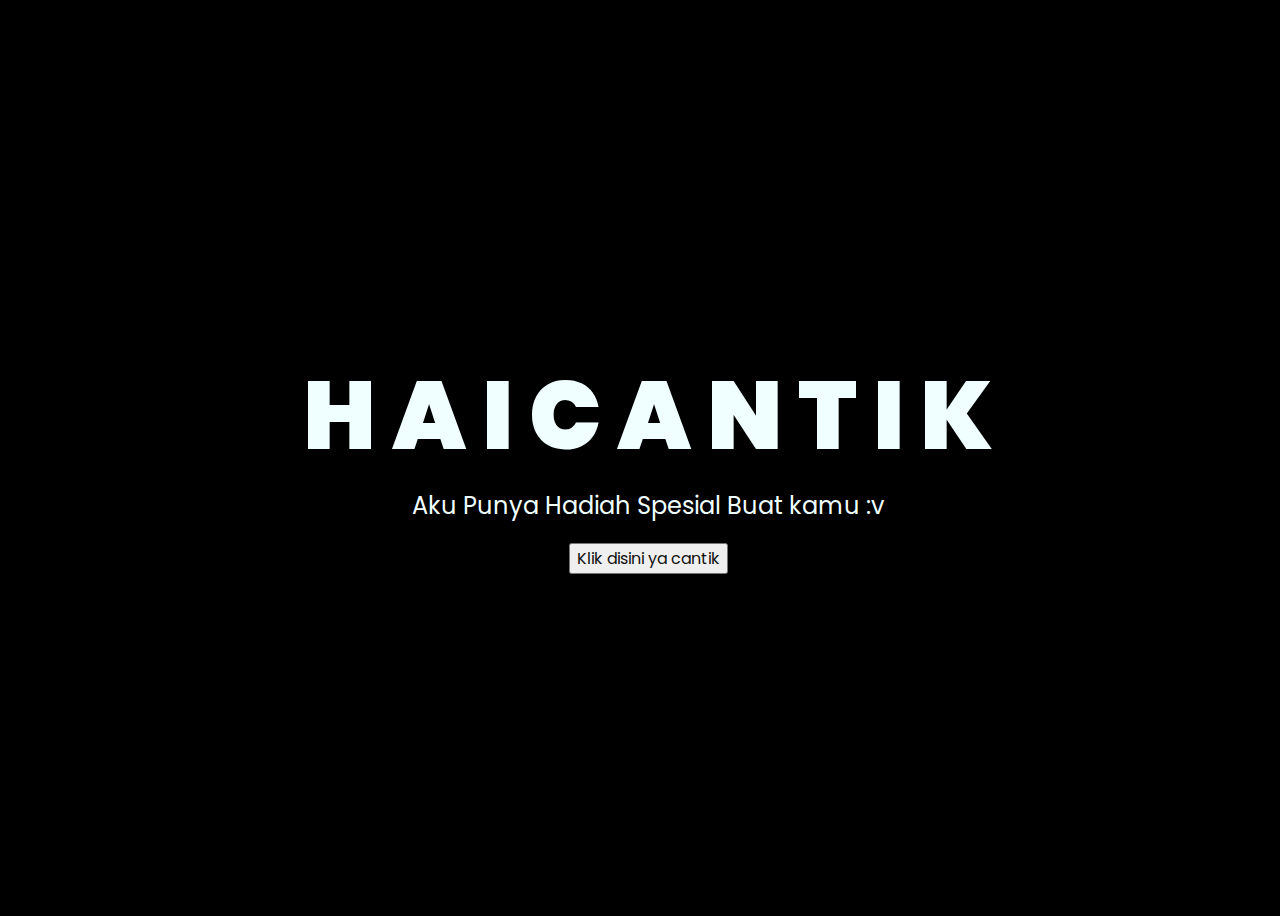
<file: index.html>
<!DOCTYPE html>
<html lang="en">
<head>
    <meta charset="UTF-8">
    <meta http-equiv="X-UA-Compatible" content="IE=edge">
    <meta name="viewport" content="width=device-width, initial-scale=1.0">
    <link rel="stylesheet" href="css/style.css">
    <link rel="icon" href="img/Bunga.jpg" type="image/x-icon">
    <title>Bunga buat kamu</title>
</head>
<body>
    <div class="greetings">
    <!-- silahkan menambah kata sesuai keinginan dengan <span>text...</span -->
    <span>H</span>
    <span>A</span>
    <span>I</span>
    <span>C</span>
    <span>A</span>
    <span>N</span>
    <span>T</span>
    <span>I</span>
    <span>K</span>
    </div>
    <div class="description">
        <span>Aku Punya Hadiah Spesial Buat kamu :v</span>
    </div>
    <div class="button">
        <button>
            <a href="flower.html">Klik disini ya cantik</a>
        </button>
        
    </div>
</body>
</html>
</file>
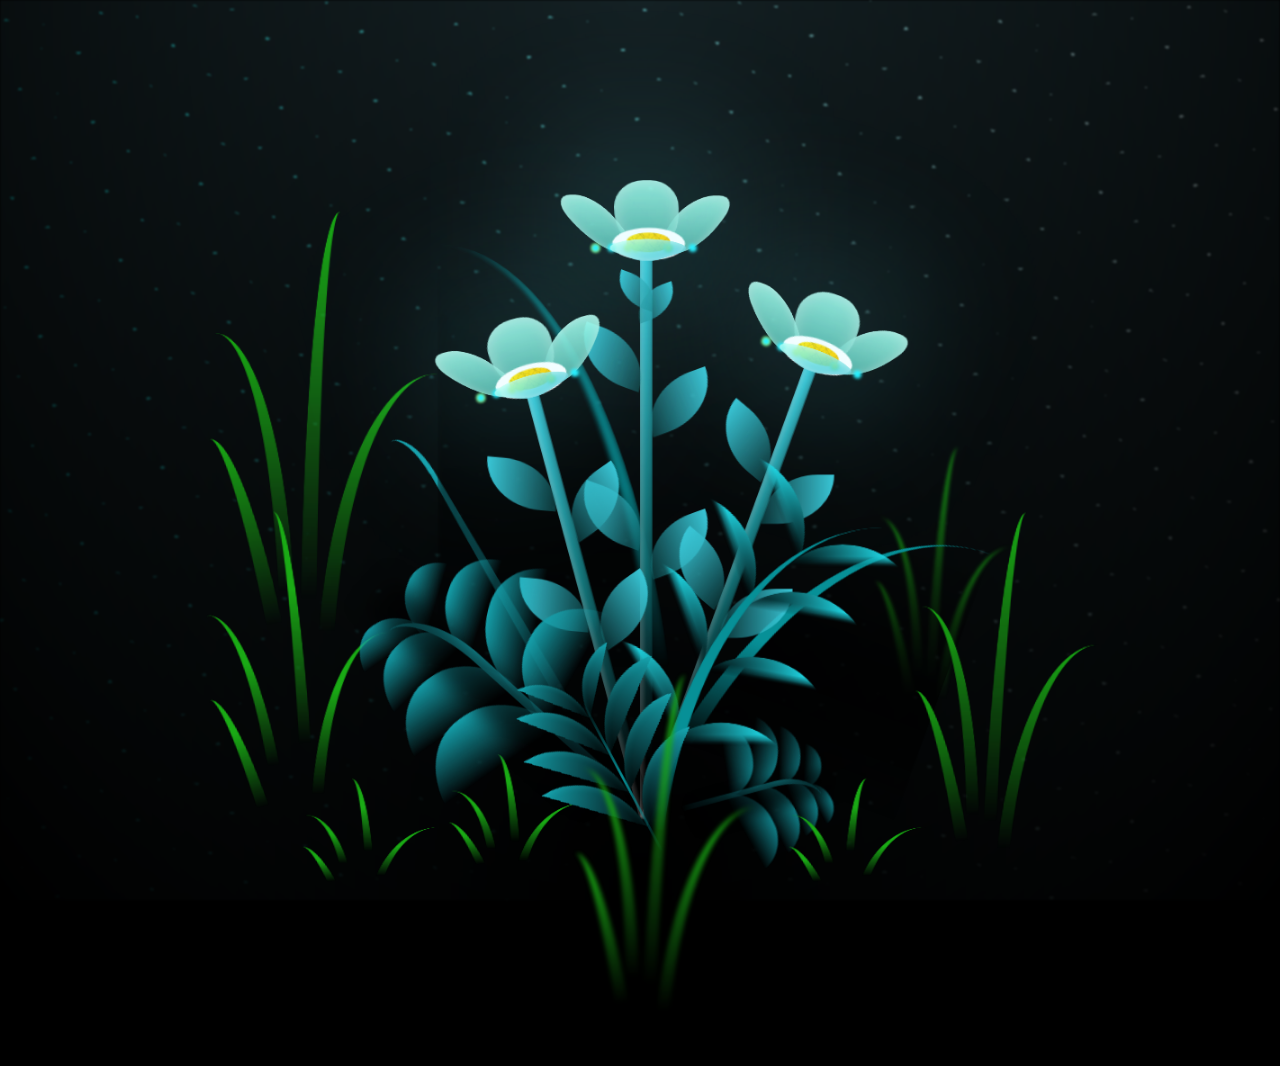
<file: flower.html>
<!DOCTYPE html>
<html lang="en">
<head>
    <meta charset="UTF-8">
    <meta http-equiv="X-UA-Compatible" content="IE=edge">
    <meta name="viewport" content="width=device-width, initial-scale=1.0">
    <link rel="stylesheet" href="css/main.css">
    <link rel="icon" href="bunga inu/Bunga.jpg" type="image/x-icon">
    <title>Bunga buat kamu</title>
</head>
<body class="container">
    <div class="night"></div>
    <div class="flowers">
      <div class="flower flower--1">
        <div class="flower__leafs flower__leafs--1">
          <div class="flower__leaf flower__leaf--1"></div>
          <div class="flower__leaf flower__leaf--2"></div>
          <div class="flower__leaf flower__leaf--3"></div>
          <div class="flower__leaf flower__leaf--4"></div>
          <div class="flower__white-circle"></div>
  
          <div class="flower__light flower__light--1"></div>
          <div class="flower__light flower__light--2"></div>
          <div class="flower__light flower__light--3"></div>
          <div class="flower__light flower__light--4"></div>
          <div class="flower__light flower__light--5"></div>
          <div class="flower__light flower__light--6"></div>
          <div class="flower__light flower__light--7"></div>
          <div class="flower__light flower__light--8"></div>
  
        </div>
        <div class="flower__line">
          <div class="flower__line__leaf flower__line__leaf--1"></div>
          <div class="flower__line__leaf flower__line__leaf--2"></div>
          <div class="flower__line__leaf flower__line__leaf--3"></div>
          <div class="flower__line__leaf flower__line__leaf--4"></div>
          <div class="flower__line__leaf flower__line__leaf--5"></div>
          <div class="flower__line__leaf flower__line__leaf--6"></div>
        </div>
      </div>
  
      <div class="flower flower--2">
        <div class="flower__leafs flower__leafs--2">
          <div class="flower__leaf flower__leaf--1"></div>
          <div class="flower__leaf flower__leaf--2"></div>
          <div class="flower__leaf flower__leaf--3"></div>
          <div class="flower__leaf flower__leaf--4"></div>
          <div class="flower__white-circle"></div>
  
          <div class="flower__light flower__light--1"></div>
          <div class="flower__light flower__light--2"></div>
          <div class="flower__light flower__light--3"></div>
          <div class="flower__light flower__light--4"></div>
          <div class="flower__light flower__light--5"></div>
          <div class="flower__light flower__light--6"></div>
          <div class="flower__light flower__light--7"></div>
          <div class="flower__light flower__light--8"></div>
  
        </div>
        <div class="flower__line">
          <div class="flower__line__leaf flower__line__leaf--1"></div>
          <div class="flower__line__leaf flower__line__leaf--2"></div>
          <div class="flower__line__leaf flower__line__leaf--3"></div>
          <div class="flower__line__leaf flower__line__leaf--4"></div>
        </div>
      </div>
  
      <div class="flower flower--3">
        <div class="flower__leafs flower__leafs--3">
          <div class="flower__leaf flower__leaf--1"></div>
          <div class="flower__leaf flower__leaf--2"></div>
          <div class="flower__leaf flower__leaf--3"></div>
          <div class="flower__leaf flower__leaf--4"></div>
          <div class="flower__white-circle"></div>
  
          <div class="flower__light flower__light--1"></div>
          <div class="flower__light flower__light--2"></div>
          <div class="flower__light flower__light--3"></div>
          <div class="flower__light flower__light--4"></div>
          <div class="flower__light flower__light--5"></div>
          <div class="flower__light flower__light--6"></div>
          <div class="flower__light flower__light--7"></div>
          <div class="flower__light flower__light--8"></div>
  
        </div>
        <div class="flower__line">
          <div class="flower__line__leaf flower__line__leaf--1"></div>
          <div class="flower__line__leaf flower__line__leaf--2"></div>
          <div class="flower__line__leaf flower__line__leaf--3"></div>
          <div class="flower__line__leaf flower__line__leaf--4"></div>
        </div>
      </div>
  
      <div class="grow-ans" style="--d:1.2s">
        <div class="flower__g-long">
          <div class="flower__g-long__top"></div>
          <div class="flower__g-long__bottom"></div>
        </div>
      </div>
  
      <div class="growing-grass">
        <div class="flower__grass flower__grass--1">
          <div class="flower__grass--top"></div>
          <div class="flower__grass--bottom"></div>
          <div class="flower__grass__leaf flower__grass__leaf--1"></div>
          <div class="flower__grass__leaf flower__grass__leaf--2"></div>
          <div class="flower__grass__leaf flower__grass__leaf--3"></div>
          <div class="flower__grass__leaf flower__grass__leaf--4"></div>
          <div class="flower__grass__leaf flower__grass__leaf--5"></div>
          <div class="flower__grass__leaf flower__grass__leaf--6"></div>
          <div class="flower__grass__leaf flower__grass__leaf--7"></div>
          <div class="flower__grass__leaf flower__grass__leaf--8"></div>
          <div class="flower__grass__overlay"></div>
        </div>
      </div>
  
      <div class="growing-grass">
        <div class="flower__grass flower__grass--2">
          <div class="flower__grass--top"></div>
          <div class="flower__grass--bottom"></div>
          <div class="flower__grass__leaf flower__grass__leaf--1"></div>
          <div class="flower__grass__leaf flower__grass__leaf--2"></div>
          <div class="flower__grass__leaf flower__grass__leaf--3"></div>
          <div class="flower__grass__leaf flower__grass__leaf--4"></div>
          <div class="flower__grass__leaf flower__grass__leaf--5"></div>
          <div class="flower__grass__leaf flower__grass__leaf--6"></div>
          <div class="flower__grass__leaf flower__grass__leaf--7"></div>
          <div class="flower__grass__leaf flower__grass__leaf--8"></div>
          <div class="flower__grass__overlay"></div>
        </div>
      </div>
  
      <div class="grow-ans" style="--d:2.4s">
        <div class="flower__g-right flower__g-right--1">
          <div class="leaf"></div>
        </div>
      </div>
  
      <div class="grow-ans" style="--d:2.8s">
        <div class="flower__g-right flower__g-right--2">
          <div class="leaf"></div>
        </div>
      </div>
  
      <div class="grow-ans" style="--d:2.8s">
        <div class="flower__g-front">
          <div class="flower__g-front__leaf-wrapper flower__g-front__leaf-wrapper--1">
            <div class="flower__g-front__leaf"></div>
          </div>
          <div class="flower__g-front__leaf-wrapper flower__g-front__leaf-wrapper--2">
            <div class="flower__g-front__leaf"></div>
          </div>
          <div class="flower__g-front__leaf-wrapper flower__g-front__leaf-wrapper--3">
            <div class="flower__g-front__leaf"></div>
          </div>
          <div class="flower__g-front__leaf-wrapper flower__g-front__leaf-wrapper--4">
            <div class="flower__g-front__leaf"></div>
          </div>
          <div class="flower__g-front__leaf-wrapper flower__g-front__leaf-wrapper--5">
            <div class="flower__g-front__leaf"></div>
          </div>
          <div class="flower__g-front__leaf-wrapper flower__g-front__leaf-wrapper--6">
            <div class="flower__g-front__leaf"></div>
          </div>
          <div class="flower__g-front__leaf-wrapper flower__g-front__leaf-wrapper--7">
            <div class="flower__g-front__leaf"></div>
          </div>
          <div class="flower__g-front__leaf-wrapper flower__g-front__leaf-wrapper--8">
            <div class="flower__g-front__leaf"></div>
          </div>
          <div class="flower__g-front__line"></div>
        </div>
      </div>
  
      <div class="grow-ans" style="--d:3.2s">
        <div class="flower__g-fr">
          <div class="leaf"></div>
          <div class="flower__g-fr__leaf flower__g-fr__leaf--1"></div>
          <div class="flower__g-fr__leaf flower__g-fr__leaf--2"></div>
          <div class="flower__g-fr__leaf flower__g-fr__leaf--3"></div>
          <div class="flower__g-fr__leaf flower__g-fr__leaf--4"></div>
          <div class="flower__g-fr__leaf flower__g-fr__leaf--5"></div>
          <div class="flower__g-fr__leaf flower__g-fr__leaf--6"></div>
          <div class="flower__g-fr__leaf flower__g-fr__leaf--7"></div>
          <div class="flower__g-fr__leaf flower__g-fr__leaf--8"></div>
        </div>
      </div>
  
      <div class="long-g long-g--0">
        <div class="grow-ans" style="--d:3s">
          <div class="leaf leaf--0"></div>
        </div>
        <div class="grow-ans" style="--d:2.2s">
          <div class="leaf leaf--1"></div>
        </div>
        <div class="grow-ans" style="--d:3.4s">
          <div class="leaf leaf--2"></div>
        </div>
        <div class="grow-ans" style="--d:3.6s">
          <div class="leaf leaf--3"></div>
        </div>
      </div>
  
      <div class="long-g long-g--1">
        <div class="grow-ans" style="--d:3.6s">
          <div class="leaf leaf--0"></div>
        </div>
        <div class="grow-ans" style="--d:3.8s">
          <div class="leaf leaf--1"></div>
        </div>
        <div class="grow-ans" style="--d:4s">
          <div class="leaf leaf--2"></div>
        </div>
        <div class="grow-ans" style="--d:4.2s">
          <div class="leaf leaf--3"></div>
        </div>
      </div>
  
      <div class="long-g long-g--2">
        <div class="grow-ans" style="--d:4s">
          <div class="leaf leaf--0"></div>
        </div>
        <div class="grow-ans" style="--d:4.2s">
          <div class="leaf leaf--1"></div>
        </div>
        <div class="grow-ans" style="--d:4.4s">
          <div class="leaf leaf--2"></div>
        </div>
        <div class="grow-ans" style="--d:4.6s">
          <div class="leaf leaf--3"></div>
        </div>
      </div>
  
      <div class="long-g long-g--3">
        <div class="grow-ans" style="--d:4s">
          <div class="leaf leaf--0"></div>
        </div>
        <div class="grow-ans" style="--d:4.2s">
          <div class="leaf leaf--1"></div>
        </div>
        <div class="grow-ans" style="--d:3s">
          <div class="leaf leaf--2"></div>
        </div>
        <div class="grow-ans" style="--d:3.6s">
          <div class="leaf leaf--3"></div>
        </div>
      </div>
  
      <div class="long-g long-g--4">
        <div class="grow-ans" style="--d:4s">
          <div class="leaf leaf--0"></div>
        </div>
        <div class="grow-ans" style="--d:4.2s">
          <div class="leaf leaf--1"></div>
        </div>
        <div class="grow-ans" style="--d:3s">
          <div class="leaf leaf--2"></div>
        </div>
        <div class="grow-ans" style="--d:3.6s">
          <div class="leaf leaf--3"></div>
        </div>
      </div>
  
      <div class="long-g long-g--5">
        <div class="grow-ans" style="--d:4s">
          <div class="leaf leaf--0"></div>
        </div>
        <div class="grow-ans" style="--d:4.2s">
          <div class="leaf leaf--1"></div>
        </div>
        <div class="grow-ans" style="--d:3s">
          <div class="leaf leaf--2"></div>
        </div>
        <div class="grow-ans" style="--d:3.6s">
          <div class="leaf leaf--3"></div>
        </div>
      </div>
  
      <div class="long-g long-g--6">
        <div class="grow-ans" style="--d:4.2s">
          <div class="leaf leaf--0"></div>
        </div>
        <div class="grow-ans" style="--d:4.4s">
          <div class="leaf leaf--1"></div>
        </div>
        <div class="grow-ans" style="--d:4.6s">
          <div class="leaf leaf--2"></div>
        </div>
        <div class="grow-ans" style="--d:4.8s">
          <div class="leaf leaf--3"></div>
        </div>
      </div>

      <div class="long-g long-g--7">
        <div class="grow-ans" style="--d:3s">
          <div class="leaf leaf--0"></div>
        </div>
        <div class="grow-ans" style="--d:3.2s">
          <div class="leaf leaf--1"></div>
        </div>
        <div class="grow-ans" style="--d:3.5s">
          <div class="leaf leaf--2"></div>
        </div>
        <div class="grow-ans" style="--d:3.6s">
          <div class="leaf leaf--3"></div>
        </div>
      </div>
    </div>
  <script src="main.js"></script>
</body>
</html>
</file>
<file: css/style.css>
@import url('https://fonts.googleapis.com/css2?family=Poppins:ital,wght@0,500;1,900&display=swap');
*{
    font-family: 'Poppins',cursive;
}
body{
    color: azure;
    width: 100%;
    height: 100vh;
    display: flex;
    flex-direction: column;
    align-items: center;
    justify-content: center;
    background-color: black;
}
.greetings{
    font-size: 6rem;
    font-weight: 900;
}
.greetings > span{
    animation: glow 2.5s ease-in-out infinite;
}
@keyframes glow{
    0%, 100%{
        color: #fff;
        text-shadow: 0 0 12px #39c6d6, 0 0 50px #39c6d6, 0 0 100px #39c6d6;
    }
    10%, 90%{
        color: #111;
        text-shadow: none;
    }
}
.greetings > span:nth-child(2){
    animation-delay: .2s ;
}
.greetings > span:nth-child(3){
    animation-delay: .4s ;
}
.greetings > span:nth-child(4){
    animation-delay: .6s;
}
.greetings > span:nth-child(5){
    animation-delay: .8s;
}

.description{
    font-size: 1.5rem;
    margin-bottom: 20px;
}

.button a{
    text-decoration: none;
    font-size: 1rem;
    color: #111;
}

@media screen and (max-width:574px){
    .greetings{
        display: block;
        font-size: 3rem;
        font-weight: 500;
        text-align: center;
    }
    .description{
        font-size: 1rem;
    }
    
    .button a{
        font-size: .5rem;
    }
}
</file>
<file: css/main.css>
*,
*::after,
*::before {
  padding: 0;
  margin: 0;
  box-sizing: border-box;
}

:root {
  --dark-color: #000;
}

body {
  display: flex;
  align-items: flex-end;
  justify-content: center;
  min-height: 100vh;
  background-color: var(--dark-color);
  overflow: hidden;
  perspective: 1000px;
}

.night {
  position: fixed;
  left: 50%;
  top: 0;
  transform: translateX(-50%);
  width: 100%;
  height: 100%;
  filter: blur(0.1vmin);
  background-image: radial-gradient(ellipse at top, transparent 0%, var(--dark-color)), radial-gradient(ellipse at bottom, var(--dark-color), rgba(145, 233, 255, 0.2)), repeating-linear-gradient(220deg, rgb(0, 0, 0) 0px, rgb(0, 0, 0) 19px, transparent 19px, transparent 22px), repeating-linear-gradient(189deg, rgb(0, 0, 0) 0px, rgb(0, 0, 0) 19px, transparent 19px, transparent 22px), repeating-linear-gradient(148deg, rgb(0, 0, 0) 0px, rgb(0, 0, 0) 19px, transparent 19px, transparent 22px), linear-gradient(90deg, rgb(0, 255, 250), rgb(240, 240, 240));
}

.flowers {
  position: relative;
  transform: scale(0.9);
}

.flower {
  position: absolute;
  bottom: 10vmin;
  transform-origin: bottom center;
  z-index: 10;
  --fl-speed: 0.8s;
}
.flower--1 {
  -webkit-animation: moving-flower-1 4s linear infinite;
          animation: moving-flower-1 4s linear infinite;
}
.flower--1 .flower__line {
  height: 70vmin;
  -webkit-animation-delay: 0.3s;
          animation-delay: 0.3s;
}
.flower--1 .flower__line__leaf--1 {
  -webkit-animation: blooming-leaf-right var(--fl-speed) 1.6s backwards;
          animation: blooming-leaf-right var(--fl-speed) 1.6s backwards;
}
.flower--1 .flower__line__leaf--2 {
  -webkit-animation: blooming-leaf-right var(--fl-speed) 1.4s backwards;
          animation: blooming-leaf-right var(--fl-speed) 1.4s backwards;
}
.flower--1 .flower__line__leaf--3 {
  -webkit-animation: blooming-leaf-left var(--fl-speed) 1.2s backwards;
          animation: blooming-leaf-left var(--fl-speed) 1.2s backwards;
}
.flower--1 .flower__line__leaf--4 {
  -webkit-animation: blooming-leaf-left var(--fl-speed) 1s backwards;
          animation: blooming-leaf-left var(--fl-speed) 1s backwards;
}
.flower--1 .flower__line__leaf--5 {
  -webkit-animation: blooming-leaf-right var(--fl-speed) 1.8s backwards;
          animation: blooming-leaf-right var(--fl-speed) 1.8s backwards;
}
.flower--1 .flower__line__leaf--6 {
  -webkit-animation: blooming-leaf-left var(--fl-speed) 2s backwards;
          animation: blooming-leaf-left var(--fl-speed) 2s backwards;
}
.flower--2 {
  left: 50%;
  transform: rotate(20deg);
  -webkit-animation: moving-flower-2 4s linear infinite;
          animation: moving-flower-2 4s linear infinite;
}
.flower--2 .flower__line {
  height: 60vmin;
  -webkit-animation-delay: 0.6s;
          animation-delay: 0.6s;
}
.flower--2 .flower__line__leaf--1 {
  -webkit-animation: blooming-leaf-right var(--fl-speed) 1.9s backwards;
          animation: blooming-leaf-right var(--fl-speed) 1.9s backwards;
}
.flower--2 .flower__line__leaf--2 {
  -webkit-animation: blooming-leaf-right var(--fl-speed) 1.7s backwards;
          animation: blooming-leaf-right var(--fl-speed) 1.7s backwards;
}
.flower--2 .flower__line__leaf--3 {
  -webkit-animation: blooming-leaf-left var(--fl-speed) 1.5s backwards;
          animation: blooming-leaf-left var(--fl-speed) 1.5s backwards;
}
.flower--2 .flower__line__leaf--4 {
  -webkit-animation: blooming-leaf-left var(--fl-speed) 1.3s backwards;
          animation: blooming-leaf-left var(--fl-speed) 1.3s backwards;
}
.flower--3 {
  left: 50%;
  transform: rotate(-15deg);
  -webkit-animation: moving-flower-3 4s linear infinite;
          animation: moving-flower-3 4s linear infinite;
}
.flower--3 .flower__line {
  -webkit-animation-delay: 0.9s;
          animation-delay: 0.9s;
}
.flower--3 .flower__line__leaf--1 {
  -webkit-animation: blooming-leaf-right var(--fl-speed) 2.5s backwards;
          animation: blooming-leaf-right var(--fl-speed) 2.5s backwards;
}
.flower--3 .flower__line__leaf--2 {
  -webkit-animation: blooming-leaf-right var(--fl-speed) 2.3s backwards;
          animation: blooming-leaf-right var(--fl-speed) 2.3s backwards;
}
.flower--3 .flower__line__leaf--3 {
  -webkit-animation: blooming-leaf-left var(--fl-speed) 2.1s backwards;
          animation: blooming-leaf-left var(--fl-speed) 2.1s backwards;
}
.flower--3 .flower__line__leaf--4 {
  -webkit-animation: blooming-leaf-left var(--fl-speed) 1.9s backwards;
          animation: blooming-leaf-left var(--fl-speed) 1.9s backwards;
}
.flower__leafs {
  position: relative;
  -webkit-animation: blooming-flower 2s backwards;
          animation: blooming-flower 2s backwards;
}
.flower__leafs--1 {
  -webkit-animation-delay: 1.1s;
          animation-delay: 1.1s;
}
.flower__leafs--2 {
  -webkit-animation-delay: 1.4s;
          animation-delay: 1.4s;
}
.flower__leafs--3 {
  -webkit-animation-delay: 1.7s;
          animation-delay: 1.7s;
}
.flower__leafs::after {
  content: "";
  position: absolute;
  left: 0;
  top: 0;
  transform: translate(-50%, -100%);
  width: 8vmin;
  height: 8vmin;
  background-color: #6bf0ff;
  filter: blur(10vmin);
}
.flower__leaf {
  position: absolute;
  bottom: 0;
  left: 50%;
  width: 8vmin;
  height: 11vmin;
  border-radius: 51% 49% 47% 53%/44% 45% 55% 69%;
  background-color: #a7ffee;
  background-image: linear-gradient(to top, #54b8aa, #a7ffee);
  transform-origin: bottom center;
  opacity: 0.9;
  box-shadow: inset 0 0 2vmin rgba(255, 255, 255, 0.5);
}
.flower__leaf--1 {
  transform: translate(-10%, 1%) rotateY(40deg) rotateX(-50deg);
}
.flower__leaf--2 {
  transform: translate(-50%, -4%) rotateX(40deg);
}
.flower__leaf--3 {
  transform: translate(-90%, 0%) rotateY(45deg) rotateX(50deg);
}
.flower__leaf--4 {
  width: 8vmin;
  height: 8vmin;
  transform-origin: bottom left;
  border-radius: 4vmin 10vmin 4vmin 4vmin;
  transform: translate(0%, 18%) rotateX(70deg) rotate(-43deg);
  background-image: linear-gradient(to top, #39c6d6, #a7ffee);
  z-index: 1;
  opacity: 0.8;
}
.flower__white-circle {
  position: absolute;
  left: -3.5vmin;
  top: -3vmin;
  width: 9vmin;
  height: 4vmin;
  border-radius: 50%;
  background-color: #fff;
}
.flower__white-circle::after {
  content: "";
  position: absolute;
  left: 50%;
  top: 45%;
  transform: translate(-50%, -50%);
  width: 60%;
  height: 60%;
  border-radius: inherit;
  background-image: repeating-linear-gradient(135deg, rgba(0, 0, 0, 0.03) 0px, rgba(0, 0, 0, 0.03) 1px, transparent 1px, transparent 12px), repeating-linear-gradient(45deg, rgba(0, 0, 0, 0.03) 0px, rgba(0, 0, 0, 0.03) 1px, transparent 1px, transparent 12px), repeating-linear-gradient(67.5deg, rgba(0, 0, 0, 0.03) 0px, rgba(0, 0, 0, 0.03) 1px, transparent 1px, transparent 12px), repeating-linear-gradient(135deg, rgba(0, 0, 0, 0.03) 0px, rgba(0, 0, 0, 0.03) 1px, transparent 1px, transparent 12px), repeating-linear-gradient(45deg, rgba(0, 0, 0, 0.03) 0px, rgba(0, 0, 0, 0.03) 1px, transparent 1px, transparent 12px), repeating-linear-gradient(112.5deg, rgba(0, 0, 0, 0.03) 0px, rgba(0, 0, 0, 0.03) 1px, transparent 1px, transparent 12px), repeating-linear-gradient(112.5deg, rgba(0, 0, 0, 0.03) 0px, rgba(0, 0, 0, 0.03) 1px, transparent 1px, transparent 12px), repeating-linear-gradient(45deg, rgba(0, 0, 0, 0.03) 0px, rgba(0, 0, 0, 0.03) 1px, transparent 1px, transparent 12px), repeating-linear-gradient(22.5deg, rgba(0, 0, 0, 0.03) 0px, rgba(0, 0, 0, 0.03) 1px, transparent 1px, transparent 12px), repeating-linear-gradient(45deg, rgba(0, 0, 0, 0.03) 0px, rgba(0, 0, 0, 0.03) 1px, transparent 1px, transparent 12px), repeating-linear-gradient(22.5deg, rgba(0, 0, 0, 0.03) 0px, rgba(0, 0, 0, 0.03) 1px, transparent 1px, transparent 12px), repeating-linear-gradient(135deg, rgba(0, 0, 0, 0.03) 0px, rgba(0, 0, 0, 0.03) 1px, transparent 1px, transparent 12px), repeating-linear-gradient(157.5deg, rgba(0, 0, 0, 0.03) 0px, rgba(0, 0, 0, 0.03) 1px, transparent 1px, transparent 12px), repeating-linear-gradient(67.5deg, rgba(0, 0, 0, 0.03) 0px, rgba(0, 0, 0, 0.03) 1px, transparent 1px, transparent 12px), repeating-linear-gradient(67.5deg, rgba(0, 0, 0, 0.03) 0px, rgba(0, 0, 0, 0.03) 1px, transparent 1px, transparent 12px), linear-gradient(90deg, rgb(255, 235, 18), rgb(255, 206, 0));
}
.flower__line {
  height: 55vmin;
  width: 1.5vmin;
  background-image: linear-gradient(to left, rgba(0, 0, 0, 0.2), transparent, rgba(255, 255, 255, 0.2)), linear-gradient(to top, transparent 10%, #14757a, #39c6d6);
  box-shadow: inset 0 0 2px rgba(0, 0, 0, 0.5);
  -webkit-animation: grow-flower-tree 4s backwards;
          animation: grow-flower-tree 4s backwards;
}
.flower__line__leaf {
  --w: 7vmin;
  --h: calc(var(--w) + 2vmin);
  position: absolute;
  top: 20%;
  left: 90%;
  width: var(--w);
  height: var(--h);
  border-top-right-radius: var(--h);
  border-bottom-left-radius: var(--h);
  background-image: linear-gradient(to top, rgba(20, 117, 122, 0.4), #39c6d6);
}
.flower__line__leaf--1 {
  transform: rotate(70deg) rotateY(30deg);
}
.flower__line__leaf--2 {
  top: 45%;
  transform: rotate(70deg) rotateY(30deg);
}
.flower__line__leaf--3, .flower__line__leaf--4, .flower__line__leaf--6 {
  border-top-right-radius: 0;
  border-bottom-left-radius: 0;
  border-top-left-radius: var(--h);
  border-bottom-right-radius: var(--h);
  left: -460%;
  top: 12%;
  transform: rotate(-70deg) rotateY(30deg);
}
.flower__line__leaf--4 {
  top: 40%;
}
.flower__line__leaf--5 {
  top: 0;
  transform-origin: left;
  transform: rotate(70deg) rotateY(30deg) scale(0.6);
}
.flower__line__leaf--6 {
  top: -2%;
  left: -450%;
  transform-origin: right;
  transform: rotate(-70deg) rotateY(30deg) scale(0.6);
}
.flower__light {
  position: absolute;
  bottom: 0vmin;
  width: 1vmin;
  height: 1vmin;
  background-color: rgb(255, 251, 0);
  border-radius: 50%;
  filter: blur(0.2vmin);
  -webkit-animation: light-ans 4s linear infinite backwards;
          animation: light-ans 4s linear infinite backwards;
}
.flower__light:nth-child(odd) {
  background-color: #23f0ff;
}
.flower__light--1 {
  left: -2vmin;
  -webkit-animation-delay: 1s;
          animation-delay: 1s;
}
.flower__light--2 {
  left: 3vmin;
  -webkit-animation-delay: 0.5s;
          animation-delay: 0.5s;
}
.flower__light--3 {
  left: -6vmin;
  -webkit-animation-delay: 0.3s;
          animation-delay: 0.3s;
}
.flower__light--4 {
  left: 6vmin;
  -webkit-animation-delay: 0.9s;
          animation-delay: 0.9s;
}
.flower__light--5 {
  left: -1vmin;
  -webkit-animation-delay: 1.5s;
          animation-delay: 1.5s;
}
.flower__light--6 {
  left: -4vmin;
  -webkit-animation-delay: 3s;
          animation-delay: 3s;
}
.flower__light--7 {
  left: 3vmin;
  -webkit-animation-delay: 2s;
          animation-delay: 2s;
}
.flower__light--8 {
  left: -6vmin;
  -webkit-animation-delay: 3.5s;
          animation-delay: 3.5s;
}
.flower__grass {
  --c: #159faa;
  --line-w: 1.5vmin;
  position: absolute;
  bottom: 12vmin;
  left: -7vmin;
  display: flex;
  flex-direction: column;
  align-items: flex-end;
  z-index: 20;
  transform-origin: bottom center;
  transform: rotate(-48deg) rotateY(40deg);
}
.flower__grass--1 {
  -webkit-animation: moving-grass 2s linear infinite;
          animation: moving-grass 2s linear infinite;
}
.flower__grass--2 {
  left: 2vmin;
  bottom: 10vmin;
  transform: scale(0.5) rotate(75deg) rotateX(10deg) rotateY(-200deg);
  opacity: 0.8;
  z-index: 0;
  -webkit-animation: moving-grass--2 1.5s linear infinite;
          animation: moving-grass--2 1.5s linear infinite;
}
.flower__grass--top {
  width: 7vmin;
  height: 10vmin;
  border-top-right-radius: 100%;
  border-right: var(--line-w) solid var(--c);
  transform-origin: bottom center;
  transform: rotate(-2deg);
}
.flower__grass--bottom {
  margin-top: -2px;
  width: var(--line-w);
  height: 25vmin;
  background-image: linear-gradient(to top, transparent, var(--c));
}
.flower__grass__leaf {
  --size: 10vmin;
  position: absolute;
  width: calc(var(--size) * 2.1);
  height: var(--size);
  border-top-left-radius: var(--size);
  border-top-right-radius: var(--size);
  background-image: linear-gradient(to top, transparent, transparent 30%, var(--c));
  z-index: 100;
}
.flower__grass__leaf--1 {
  top: -6%;
  left: 30%;
  --size: 6vmin;
  transform: rotate(-20deg);
  -webkit-animation: growing-grass-ans--1 2s 2.6s backwards;
          animation: growing-grass-ans--1 2s 2.6s backwards;
}
@-webkit-keyframes growing-grass-ans--1 {
  0% {
    transform-origin: bottom left;
    transform: rotate(-20deg) scale(0);
  }
}
@keyframes growing-grass-ans--1 {
  0% {
    transform-origin: bottom left;
    transform: rotate(-20deg) scale(0);
  }
}
.flower__grass__leaf--2 {
  top: -5%;
  left: -110%;
  --size: 6vmin;
  transform: rotate(10deg);
  -webkit-animation: growing-grass-ans--2 2s 2.4s linear backwards;
          animation: growing-grass-ans--2 2s 2.4s linear backwards;
}
@-webkit-keyframes growing-grass-ans--2 {
  0% {
    transform-origin: bottom right;
    transform: rotate(10deg) scale(0);
  }
}
@keyframes growing-grass-ans--2 {
  0% {
    transform-origin: bottom right;
    transform: rotate(10deg) scale(0);
  }
}
.flower__grass__leaf--3 {
  top: 5%;
  left: 60%;
  --size: 8vmin;
  transform: rotate(-18deg) rotateX(-20deg);
  -webkit-animation: growing-grass-ans--3 2s 2.2s linear backwards;
          animation: growing-grass-ans--3 2s 2.2s linear backwards;
}
@-webkit-keyframes growing-grass-ans--3 {
  0% {
    transform-origin: bottom left;
    transform: rotate(-18deg) rotateX(-20deg) scale(0);
  }
}
@keyframes growing-grass-ans--3 {
  0% {
    transform-origin: bottom left;
    transform: rotate(-18deg) rotateX(-20deg) scale(0);
  }
}
.flower__grass__leaf--4 {
  top: 6%;
  left: -135%;
  --size: 8vmin;
  transform: rotate(2deg);
  -webkit-animation: growing-grass-ans--4 2s 2s linear backwards;
          animation: growing-grass-ans--4 2s 2s linear backwards;
}
@-webkit-keyframes growing-grass-ans--4 {
  0% {
    transform-origin: bottom right;
    transform: rotate(2deg) scale(0);
  }
}
@keyframes growing-grass-ans--4 {
  0% {
    transform-origin: bottom right;
    transform: rotate(2deg) scale(0);
  }
}
.flower__grass__leaf--5 {
  top: 20%;
  left: 60%;
  --size: 10vmin;
  transform: rotate(-24deg) rotateX(-20deg);
  -webkit-animation: growing-grass-ans--5 2s 1.8s linear backwards;
          animation: growing-grass-ans--5 2s 1.8s linear backwards;
}
@-webkit-keyframes growing-grass-ans--5 {
  0% {
    transform-origin: bottom left;
    transform: rotate(-24deg) rotateX(-20deg) scale(0);
  }
}
@keyframes growing-grass-ans--5 {
  0% {
    transform-origin: bottom left;
    transform: rotate(-24deg) rotateX(-20deg) scale(0);
  }
}
.flower__grass__leaf--6 {
  top: 22%;
  left: -180%;
  --size: 10vmin;
  transform: rotate(10deg);
  -webkit-animation: growing-grass-ans--6 2s 1.6s linear backwards;
          animation: growing-grass-ans--6 2s 1.6s linear backwards;
}
@-webkit-keyframes growing-grass-ans--6 {
  0% {
    transform-origin: bottom right;
    transform: rotate(10deg) scale(0);
  }
}
@keyframes growing-grass-ans--6 {
  0% {
    transform-origin: bottom right;
    transform: rotate(10deg) scale(0);
  }
}
.flower__grass__leaf--7 {
  top: 39%;
  left: 70%;
  --size: 10vmin;
  transform: rotate(-10deg);
  -webkit-animation: growing-grass-ans--7 2s 1.4s linear backwards;
          animation: growing-grass-ans--7 2s 1.4s linear backwards;
}
@-webkit-keyframes growing-grass-ans--7 {
  0% {
    transform-origin: bottom left;
    transform: rotate(-10deg) scale(0);
  }
}
@keyframes growing-grass-ans--7 {
  0% {
    transform-origin: bottom left;
    transform: rotate(-10deg) scale(0);
  }
}
.flower__grass__leaf--8 {
  top: 40%;
  left: -215%;
  --size: 11vmin;
  transform: rotate(10deg);
  -webkit-animation: growing-grass-ans--8 2s 1.2s linear backwards;
          animation: growing-grass-ans--8 2s 1.2s linear backwards;
}
@-webkit-keyframes growing-grass-ans--8 {
  0% {
    transform-origin: bottom right;
    transform: rotate(10deg) scale(0);
  }
}
@keyframes growing-grass-ans--8 {
  0% {
    transform-origin: bottom right;
    transform: rotate(10deg) scale(0);
  }
}
.flower__grass__overlay {
  position: absolute;
  top: -10%;
  right: 0%;
  width: 100%;
  height: 100%;
  background-color: rgba(0, 0, 0, 0.6);
  filter: blur(1.5vmin);
  z-index: 100;
}
.flower__g-long {
  --w: 2vmin;
  --h: 6vmin;
  --c: #159faa;
  position: absolute;
  bottom: 10vmin;
  left: -3vmin;
  transform-origin: bottom center;
  transform: rotate(-30deg) rotateY(-20deg);
  display: flex;
  flex-direction: column;
  align-items: flex-end;
  -webkit-animation: flower-g-long-ans 3s linear infinite;
          animation: flower-g-long-ans 3s linear infinite;
}
@-webkit-keyframes flower-g-long-ans {
  0%, 100% {
    transform: rotate(-30deg) rotateY(-20deg);
  }
  50% {
    transform: rotate(-32deg) rotateY(-20deg);
  }
}
@keyframes flower-g-long-ans {
  0%, 100% {
    transform: rotate(-30deg) rotateY(-20deg);
  }
  50% {
    transform: rotate(-32deg) rotateY(-20deg);
  }
}
.flower__g-long__top {
  top: calc(var(--h) * -1);
  width: calc(var(--w) + 1vmin);
  height: var(--h);
  border-top-right-radius: 100%;
  border-right: 0.7vmin solid var(--c);
  transform: translate(-0.7vmin, 1vmin);
}
.flower__g-long__bottom {
  width: var(--w);
  height: 50vmin;
  transform-origin: bottom center;
  background-image: linear-gradient(to top, transparent 30%, var(--c));
  box-shadow: inset 0 0 2px rgba(0, 0, 0, 0.5);
  -webkit-clip-path: polygon(35% 0, 65% 1%, 100% 100%, 0% 100%);
          clip-path: polygon(35% 0, 65% 1%, 100% 100%, 0% 100%);
}
.flower__g-right {
  position: absolute;
  bottom: 6vmin;
  left: -2vmin;
  transform-origin: bottom left;
  transform: rotate(20deg);
}
.flower__g-right .leaf {
  width: 30vmin;
  height: 50vmin;
  border-top-left-radius: 100%;
  border-left: 2vmin solid #079097;
  background-image: linear-gradient(to bottom, transparent, var(--dark-color) 60%);
  -webkit-mask-image: linear-gradient(to top, transparent 30%, #079097 60%);
}
.flower__g-right--1 {
  -webkit-animation: flower-g-right-ans 2.5s linear infinite;
          animation: flower-g-right-ans 2.5s linear infinite;
}
.flower__g-right--2 {
  left: 5vmin;
  transform: rotateY(-180deg);
  -webkit-animation: flower-g-right-ans--2 3s linear infinite;
          animation: flower-g-right-ans--2 3s linear infinite;
}
.flower__g-right--2 .leaf {
  height: 75vmin;
  filter: blur(0.3vmin);
  opacity: 0.8;
}
@-webkit-keyframes flower-g-right-ans {
  0%, 100% {
    transform: rotate(20deg);
  }
  50% {
    transform: rotate(24deg) rotateX(-20deg);
  }
}
@keyframes flower-g-right-ans {
  0%, 100% {
    transform: rotate(20deg);
  }
  50% {
    transform: rotate(24deg) rotateX(-20deg);
  }
}
@-webkit-keyframes flower-g-right-ans--2 {
  0%, 100% {
    transform: rotateY(-180deg) rotate(0deg) rotateX(-20deg);
  }
  50% {
    transform: rotateY(-180deg) rotate(6deg) rotateX(-20deg);
  }
}
@keyframes flower-g-right-ans--2 {
  0%, 100% {
    transform: rotateY(-180deg) rotate(0deg) rotateX(-20deg);
  }
  50% {
    transform: rotateY(-180deg) rotate(6deg) rotateX(-20deg);
  }
}
.flower__g-front {
  position: absolute;
  bottom: 6vmin;
  left: 2.5vmin;
  z-index: 100;
  transform-origin: bottom center;
  transform: rotate(-28deg) rotateY(30deg) scale(1.04);
  -webkit-animation: flower__g-front-ans 2s linear infinite;
          animation: flower__g-front-ans 2s linear infinite;
}
@-webkit-keyframes flower__g-front-ans {
  0%, 100% {
    transform: rotate(-28deg) rotateY(30deg) scale(1.04);
  }
  50% {
    transform: rotate(-35deg) rotateY(40deg) scale(1.04);
  }
}
@keyframes flower__g-front-ans {
  0%, 100% {
    transform: rotate(-28deg) rotateY(30deg) scale(1.04);
  }
  50% {
    transform: rotate(-35deg) rotateY(40deg) scale(1.04);
  }
}
.flower__g-front__line {
  width: 0.3vmin;
  height: 20vmin;
  background-image: linear-gradient(to top, transparent, #079097, transparent 100%);
  position: relative;
}
.flower__g-front__leaf-wrapper {
  position: absolute;
  top: 0;
  left: 0;
  transform-origin: bottom left;
  transform: rotate(10deg);
}
.flower__g-front__leaf-wrapper:nth-child(even) {
  left: 0vmin;
  transform: rotateY(-180deg) rotate(5deg);
  -webkit-animation: flower__g-front__leaf-left-ans 1s ease-in backwards;
          animation: flower__g-front__leaf-left-ans 1s ease-in backwards;
}
.flower__g-front__leaf-wrapper:nth-child(odd) {
  -webkit-animation: flower__g-front__leaf-ans 1s ease-in backwards;
          animation: flower__g-front__leaf-ans 1s ease-in backwards;
}
.flower__g-front__leaf-wrapper--1 {
  top: -8vmin;
  transform: scale(0.7);
  -webkit-animation: flower__g-front__leaf-ans 1s 5.5s ease-in backwards !important;
          animation: flower__g-front__leaf-ans 1s 5.5s ease-in backwards !important;
}
.flower__g-front__leaf-wrapper--2 {
  top: -8vmin;
  transform: rotateY(-180deg) scale(0.7) !important;
  -webkit-animation: flower__g-front__leaf-left-ans-2 1s 4.6s ease-in backwards !important;
          animation: flower__g-front__leaf-left-ans-2 1s 4.6s ease-in backwards !important;
}
.flower__g-front__leaf-wrapper--3 {
  top: -3vmin;
  -webkit-animation: flower__g-front__leaf-ans 1s 4.6s ease-in backwards;
          animation: flower__g-front__leaf-ans 1s 4.6s ease-in backwards;
}
.flower__g-front__leaf-wrapper--4 {
  top: -3vmin;
  transform: rotateY(-180deg) scale(0.9) !important;
  -webkit-animation: flower__g-front__leaf-left-ans-2 1s 4.6s ease-in backwards !important;
          animation: flower__g-front__leaf-left-ans-2 1s 4.6s ease-in backwards !important;
}
@-webkit-keyframes flower__g-front__leaf-left-ans-2 {
  0% {
    transform: rotateY(-180deg) scale(0);
  }
}
@keyframes flower__g-front__leaf-left-ans-2 {
  0% {
    transform: rotateY(-180deg) scale(0);
  }
}
.flower__g-front__leaf-wrapper--5, .flower__g-front__leaf-wrapper--6 {
  top: 2vmin;
}
.flower__g-front__leaf-wrapper--7, .flower__g-front__leaf-wrapper--8 {
  top: 6.5vmin;
}
.flower__g-front__leaf-wrapper--2 {
  -webkit-animation-delay: 5.2s !important;
          animation-delay: 5.2s !important;
}
.flower__g-front__leaf-wrapper--3 {
  -webkit-animation-delay: 4.9s !important;
          animation-delay: 4.9s !important;
}
.flower__g-front__leaf-wrapper--5 {
  -webkit-animation-delay: 4.3s !important;
          animation-delay: 4.3s !important;
}
.flower__g-front__leaf-wrapper--6 {
  -webkit-animation-delay: 4.1s !important;
          animation-delay: 4.1s !important;
}
.flower__g-front__leaf-wrapper--7 {
  -webkit-animation-delay: 3.8s !important;
          animation-delay: 3.8s !important;
}
.flower__g-front__leaf-wrapper--8 {
  -webkit-animation-delay: 3.5s !important;
          animation-delay: 3.5s !important;
}
@-webkit-keyframes flower__g-front__leaf-ans {
  0% {
    transform: rotate(10deg) scale(0);
  }
}
@keyframes flower__g-front__leaf-ans {
  0% {
    transform: rotate(10deg) scale(0);
  }
}
@-webkit-keyframes flower__g-front__leaf-left-ans {
  0% {
    transform: rotateY(-180deg) rotate(5deg) scale(0);
  }
}
@keyframes flower__g-front__leaf-left-ans {
  0% {
    transform: rotateY(-180deg) rotate(5deg) scale(0);
  }
}
.flower__g-front__leaf {
  width: 10vmin;
  height: 10vmin;
  border-radius: 100% 0% 0% 100%/100% 100% 0% 0%;
  box-shadow: inset 0 2px 1vmin hsla(184deg, 97%, 58%, 0.2);
  background-image: linear-gradient(to bottom left, transparent, var(--dark-color)), linear-gradient(to bottom right, #159faa 50%, transparent 50%, transparent);
  -webkit-mask-image: linear-gradient(to bottom right, #159faa 50%, transparent 50%, transparent);
  mask-image: linear-gradient(to bottom right, #159faa 50%, transparent 50%, transparent);
}
.flower__g-fr {
  position: absolute;
  bottom: -4vmin;
  left: vmin;
  transform-origin: bottom left;
  z-index: 10;
  -webkit-animation: flower__g-fr-ans 2s linear infinite;
          animation: flower__g-fr-ans 2s linear infinite;
}
@-webkit-keyframes flower__g-fr-ans {
  0%, 100% {
    transform: rotate(2deg);
  }
  50% {
    transform: rotate(4deg);
  }
}
@keyframes flower__g-fr-ans {
  0%, 100% {
    transform: rotate(2deg);
  }
  50% {
    transform: rotate(4deg);
  }
}
.flower__g-fr .leaf {
  width: 30vmin;
  height: 50vmin;
  border-top-left-radius: 100%;
  border-left: 2vmin solid #079097;
  -webkit-mask-image: linear-gradient(to top, transparent 25%, #079097 50%);
  position: relative;
  z-index: 1;
}
.flower__g-fr__leaf {
  position: absolute;
  top: 0;
  left: 0;
  width: 10vmin;
  height: 10vmin;
  border-radius: 100% 0% 0% 100%/100% 100% 0% 0%;
  box-shadow: inset 0 2px 1vmin hsla(184deg, 97%, 58%, 0.2);
  background-image: linear-gradient(to bottom left, transparent, var(--dark-color) 98%), linear-gradient(to bottom right, #23f0ff 45%, transparent 50%, transparent);
  -webkit-mask-image: linear-gradient(135deg, #159faa 40%, transparent 50%, transparent);
}
.flower__g-fr__leaf--1 {
  left: 20vmin;
  transform: rotate(45deg);
  -webkit-animation: flower__g-fr-leaft-ans-1 0.5s 5.2s linear backwards;
          animation: flower__g-fr-leaft-ans-1 0.5s 5.2s linear backwards;
}
@-webkit-keyframes flower__g-fr-leaft-ans-1 {
  0% {
    transform-origin: left;
    transform: rotate(45deg) scale(0);
  }
}
@keyframes flower__g-fr-leaft-ans-1 {
  0% {
    transform-origin: left;
    transform: rotate(45deg) scale(0);
  }
}
.flower__g-fr__leaf--2 {
  left: 12vmin;
  top: -7vmin;
  transform: rotate(25deg) rotateY(-180deg);
  -webkit-animation: flower__g-fr-leaft-ans-6 0.5s 5s linear backwards;
          animation: flower__g-fr-leaft-ans-6 0.5s 5s linear backwards;
}
.flower__g-fr__leaf--3 {
  left: 15vmin;
  top: 6vmin;
  transform: rotate(55deg);
  -webkit-animation: flower__g-fr-leaft-ans-5 0.5s 4.8s linear backwards;
          animation: flower__g-fr-leaft-ans-5 0.5s 4.8s linear backwards;
}
.flower__g-fr__leaf--4 {
  left: 6vmin;
  top: -2vmin;
  transform: rotate(25deg) rotateY(-180deg);
  -webkit-animation: flower__g-fr-leaft-ans-6 0.5s 4.6s linear backwards;
          animation: flower__g-fr-leaft-ans-6 0.5s 4.6s linear backwards;
}
.flower__g-fr__leaf--5 {
  left: 10vmin;
  top: 14vmin;
  transform: rotate(55deg);
  -webkit-animation: flower__g-fr-leaft-ans-5 0.5s 4.4s linear backwards;
          animation: flower__g-fr-leaft-ans-5 0.5s 4.4s linear backwards;
}
@-webkit-keyframes flower__g-fr-leaft-ans-5 {
  0% {
    transform-origin: left;
    transform: rotate(55deg) scale(0);
  }
}
@keyframes flower__g-fr-leaft-ans-5 {
  0% {
    transform-origin: left;
    transform: rotate(55deg) scale(0);
  }
}
.flower__g-fr__leaf--6 {
  left: 0vmin;
  top: 6vmin;
  transform: rotate(25deg) rotateY(-180deg);
  -webkit-animation: flower__g-fr-leaft-ans-6 0.5s 4.2s linear backwards;
          animation: flower__g-fr-leaft-ans-6 0.5s 4.2s linear backwards;
}
@-webkit-keyframes flower__g-fr-leaft-ans-6 {
  0% {
    transform-origin: right;
    transform: rotate(25deg) rotateY(-180deg) scale(0);
  }
}
@keyframes flower__g-fr-leaft-ans-6 {
  0% {
    transform-origin: right;
    transform: rotate(25deg) rotateY(-180deg) scale(0);
  }
}
.flower__g-fr__leaf--7 {
  left: 5vmin;
  top: 22vmin;
  transform: rotate(45deg);
  -webkit-animation: flower__g-fr-leaft-ans-7 0.5s 4s linear backwards;
          animation: flower__g-fr-leaft-ans-7 0.5s 4s linear backwards;
}
@-webkit-keyframes flower__g-fr-leaft-ans-7 {
  0% {
    transform-origin: left;
    transform: rotate(45deg) scale(0);
  }
}
@keyframes flower__g-fr-leaft-ans-7 {
  0% {
    transform-origin: left;
    transform: rotate(45deg) scale(0);
  }
}
.flower__g-fr__leaf--8 {
  left: -4vmin;
  top: 15vmin;
  transform: rotate(15deg) rotateY(-180deg);
  -webkit-animation: flower__g-fr-leaft-ans-8 0.5s 3.8s linear backwards;
          animation: flower__g-fr-leaft-ans-8 0.5s 3.8s linear backwards;
}
@-webkit-keyframes flower__g-fr-leaft-ans-8 {
  0% {
    transform-origin: right;
    transform: rotate(15deg) rotateY(-180deg) scale(0);
  }
}
@keyframes flower__g-fr-leaft-ans-8 {
  0% {
    transform-origin: right;
    transform: rotate(15deg) rotateY(-180deg) scale(0);
  }
}

.long-g {
  position: absolute;
  bottom: 25vmin;
  left: -42vmin;
  transform-origin: bottom left;
}
.long-g--1 {
  bottom: 0vmin;
  transform: scale(0.8) rotate(-5deg);
}
.long-g--1 .leaf {
  -webkit-mask-image: linear-gradient(to top, transparent 40%, #079097 80%) !important;
}
.long-g--1 .leaf--1 {
  --w: 5vmin;
  --h: 60vmin;
  left: -2vmin;
  transform: rotate(3deg) rotateY(-180deg);
}
.long-g--2, .long-g--3 {
  bottom: -3vmin;
  left: -35vmin;
  transform-origin: center;
  transform: scale(0.6) rotateX(60deg);
}
.long-g--2 .leaf, .long-g--3 .leaf {
  -webkit-mask-image: linear-gradient(to top, transparent 50%, #079097 80%) !important;
}
.long-g--2 .leaf--1, .long-g--3 .leaf--1 {
  left: -1vmin;
  transform: rotateY(-180deg);
}
.long-g--3 {
  left: -17vmin;
  bottom: 0vmin;
}
.long-g--3 .leaf {
  -webkit-mask-image: linear-gradient(to top, transparent 40%, #079097 80%) !important;
}
.long-g--4 {
  left: 25vmin;
  bottom: -3vmin;
  transform-origin: center;
  transform: scale(0.6) rotateX(60deg);
}
.long-g--4 .leaf {
  -webkit-mask-image: linear-gradient(to top, transparent 50%, #079097 80%) !important;
}
.long-g--5 {
  left: 42vmin;
  bottom: 0vmin;
  transform: scale(0.8) rotate(2deg);
}
.long-g--6 {
  left: 0vmin;
  bottom: -20vmin;
  z-index: 100;
  filter: blur(0.3vmin);
  transform: scale(0.8) rotate(2deg);
}
.long-g--7 {
  left: 35vmin;
  bottom: 20vmin;
  z-index: -1;
  filter: blur(0.3vmin);
  transform: scale(0.6) rotate(2deg);
  opacity: 0.7;
}
.long-g .leaf {
  --w: 15vmin;
  --h: 40vmin;
  --c: #1aaa15;
  position: absolute;
  bottom: 0;
  width: var(--w);
  height: var(--h);
  border-top-left-radius: 100%;
  border-left: 2vmin solid var(--c);
  -webkit-mask-image: linear-gradient(to top, transparent 20%, var(--dark-color));
  transform-origin: bottom center;
}
.long-g .leaf--0 {
  left: 2vmin;
  -webkit-animation: leaf-ans-1 4s linear infinite;
          animation: leaf-ans-1 4s linear infinite;
}
.long-g .leaf--1 {
  --w: 5vmin;
  --h: 60vmin;
  -webkit-animation: leaf-ans-1 4s linear infinite;
          animation: leaf-ans-1 4s linear infinite;
}
.long-g .leaf--2 {
  --w: 10vmin;
  --h: 40vmin;
  left: -0.5vmin;
  bottom: 5vmin;
  transform-origin: bottom left;
  transform: rotateY(-180deg);
  -webkit-animation: leaf-ans-2 3s linear infinite;
          animation: leaf-ans-2 3s linear infinite;
}
.long-g .leaf--3 {
  --w: 5vmin;
  --h: 30vmin;
  left: -1vmin;
  bottom: 3.2vmin;
  transform-origin: bottom left;
  transform: rotate(-10deg) rotateY(-180deg);
  -webkit-animation: leaf-ans-3 3s linear infinite;
          animation: leaf-ans-3 3s linear infinite;
}

@-webkit-keyframes leaf-ans-1 {
  0%, 100% {
    transform: rotate(-5deg) scale(1);
  }
  50% {
    transform: rotate(5deg) scale(1.1);
  }
}

@keyframes leaf-ans-1 {
  0%, 100% {
    transform: rotate(-5deg) scale(1);
  }
  50% {
    transform: rotate(5deg) scale(1.1);
  }
}
@-webkit-keyframes leaf-ans-2 {
  0%, 100% {
    transform: rotateY(-180deg) rotate(5deg);
  }
  50% {
    transform: rotateY(-180deg) rotate(0deg) scale(1.1);
  }
}
@keyframes leaf-ans-2 {
  0%, 100% {
    transform: rotateY(-180deg) rotate(5deg);
  }
  50% {
    transform: rotateY(-180deg) rotate(0deg) scale(1.1);
  }
}
@-webkit-keyframes leaf-ans-3 {
  0%, 100% {
    transform: rotate(-10deg) rotateY(-180deg);
  }
  50% {
    transform: rotate(-20deg) rotateY(-180deg);
  }
}
@keyframes leaf-ans-3 {
  0%, 100% {
    transform: rotate(-10deg) rotateY(-180deg);
  }
  50% {
    transform: rotate(-20deg) rotateY(-180deg);
  }
}
.grow-ans {
  -webkit-animation: grow-ans 2s var(--d) backwards;
          animation: grow-ans 2s var(--d) backwards;
}

@-webkit-keyframes grow-ans {
  0% {
    transform: scale(0);
    opacity: 0;
  }
}

@keyframes grow-ans {
  0% {
    transform: scale(0);
    opacity: 0;
  }
}
@-webkit-keyframes light-ans {
  0% {
    opacity: 0;
    transform: translateY(0vmin);
  }
  25% {
    opacity: 1;
    transform: translateY(-5vmin) translateX(-2vmin);
  }
  50% {
    opacity: 1;
    transform: translateY(-15vmin) translateX(2vmin);
    filter: blur(0.2vmin);
  }
  75% {
    transform: translateY(-20vmin) translateX(-2vmin);
    filter: blur(0.2vmin);
  }
  100% {
    transform: translateY(-30vmin);
    opacity: 0;
    filter: blur(1vmin);
  }
}
@keyframes light-ans {
  0% {
    opacity: 0;
    transform: translateY(0vmin);
  }
  25% {
    opacity: 1;
    transform: translateY(-5vmin) translateX(-2vmin);
  }
  50% {
    opacity: 1;
    transform: translateY(-15vmin) translateX(2vmin);
    filter: blur(0.2vmin);
  }
  75% {
    transform: translateY(-20vmin) translateX(-2vmin);
    filter: blur(0.2vmin);
  }
  100% {
    transform: translateY(-30vmin);
    opacity: 0;
    filter: blur(1vmin);
  }
}
@-webkit-keyframes moving-flower-1 {
  0%, 100% {
    transform: rotate(2deg);
  }
  50% {
    transform: rotate(-2deg);
  }
}
@keyframes moving-flower-1 {
  0%, 100% {
    transform: rotate(2deg);
  }
  50% {
    transform: rotate(-2deg);
  }
}
@-webkit-keyframes moving-flower-2 {
  0%, 100% {
    transform: rotate(18deg);
  }
  50% {
    transform: rotate(14deg);
  }
}
@keyframes moving-flower-2 {
  0%, 100% {
    transform: rotate(18deg);
  }
  50% {
    transform: rotate(14deg);
  }
}
@-webkit-keyframes moving-flower-3 {
  0%, 100% {
    transform: rotate(-18deg);
  }
  50% {
    transform: rotate(-20deg) rotateY(-10deg);
  }
}
@keyframes moving-flower-3 {
  0%, 100% {
    transform: rotate(-18deg);
  }
  50% {
    transform: rotate(-20deg) rotateY(-10deg);
  }
}
@-webkit-keyframes blooming-leaf-right {
  0% {
    transform-origin: left;
    transform: rotate(70deg) rotateY(30deg) scale(0);
  }
}
@keyframes blooming-leaf-right {
  0% {
    transform-origin: left;
    transform: rotate(70deg) rotateY(30deg) scale(0);
  }
}
@-webkit-keyframes blooming-leaf-left {
  0% {
    transform-origin: right;
    transform: rotate(-70deg) rotateY(30deg) scale(0);
  }
}
@keyframes blooming-leaf-left {
  0% {
    transform-origin: right;
    transform: rotate(-70deg) rotateY(30deg) scale(0);
  }
}
@-webkit-keyframes grow-flower-tree {
  0% {
    height: 0;
    border-radius: 1vmin;
  }
}
@keyframes grow-flower-tree {
  0% {
    height: 0;
    border-radius: 1vmin;
  }
}
@-webkit-keyframes blooming-flower {
  0% {
    transform: scale(0);
  }
}
@keyframes blooming-flower {
  0% {
    transform: scale(0);
  }
}
@-webkit-keyframes moving-grass {
  0%, 100% {
    transform: rotate(-48deg) rotateY(40deg);
  }
  50% {
    transform: rotate(-50deg) rotateY(40deg);
  }
}
@keyframes moving-grass {
  0%, 100% {
    transform: rotate(-48deg) rotateY(40deg);
  }
  50% {
    transform: rotate(-50deg) rotateY(40deg);
  }
}
@-webkit-keyframes moving-grass--2 {
  0%, 100% {
    transform: scale(0.5) rotate(75deg) rotateX(10deg) rotateY(-200deg);
  }
  50% {
    transform: scale(0.5) rotate(79deg) rotateX(10deg) rotateY(-200deg);
  }
}
@keyframes moving-grass--2 {
  0%, 100% {
    transform: scale(0.5) rotate(75deg) rotateX(10deg) rotateY(-200deg);
  }
  50% {
    transform: scale(0.5) rotate(79deg) rotateX(10deg) rotateY(-200deg);
  }
}
.growing-grass {
  -webkit-animation: growing-grass-ans 1s 2s backwards;
          animation: growing-grass-ans 1s 2s backwards;
}

@-webkit-keyframes growing-grass-ans {
  0% {
    transform: scale(0);
  }
}

@keyframes growing-grass-ans {
  0% {
    transform: scale(0);
  }
}
.container * {
  -webkit-animation-play-state: paused !important;
          animation-play-state: paused !important;
}/*# sourceMappingURL=main.css.map */
</file>
